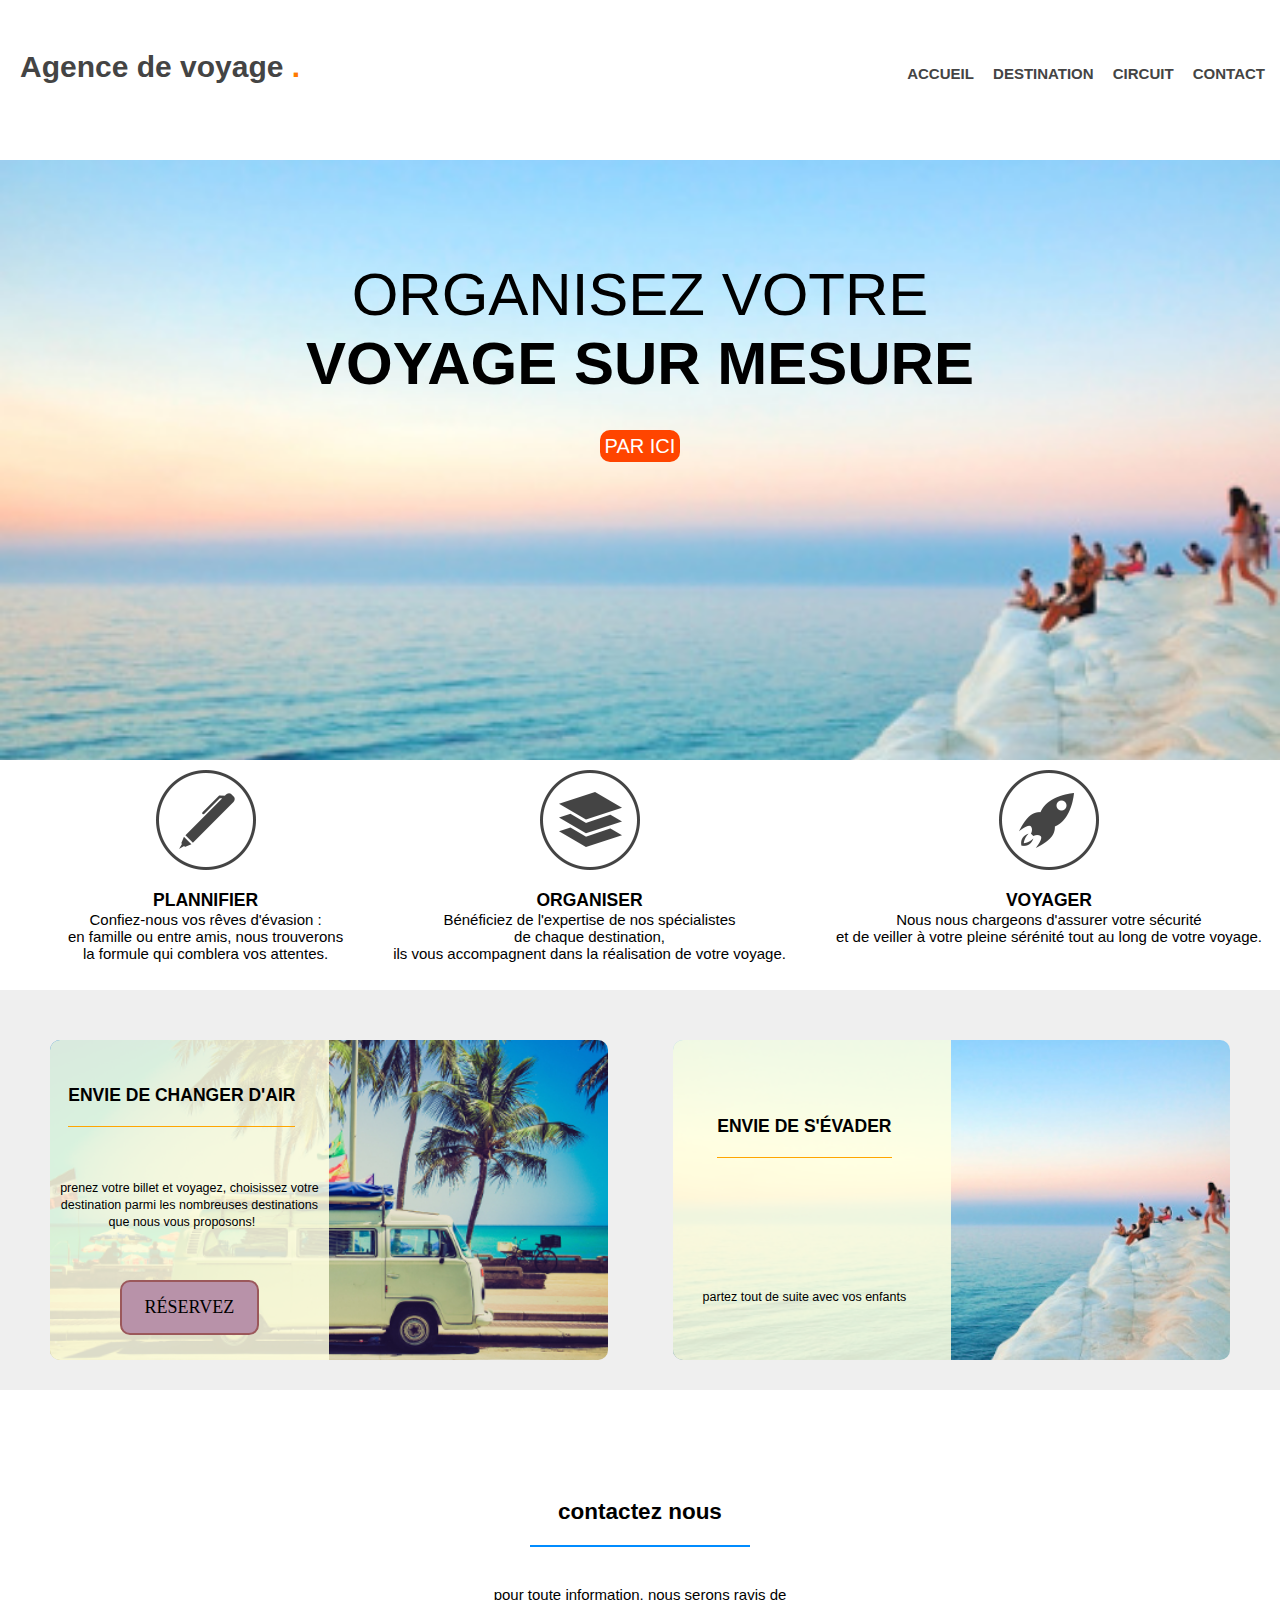
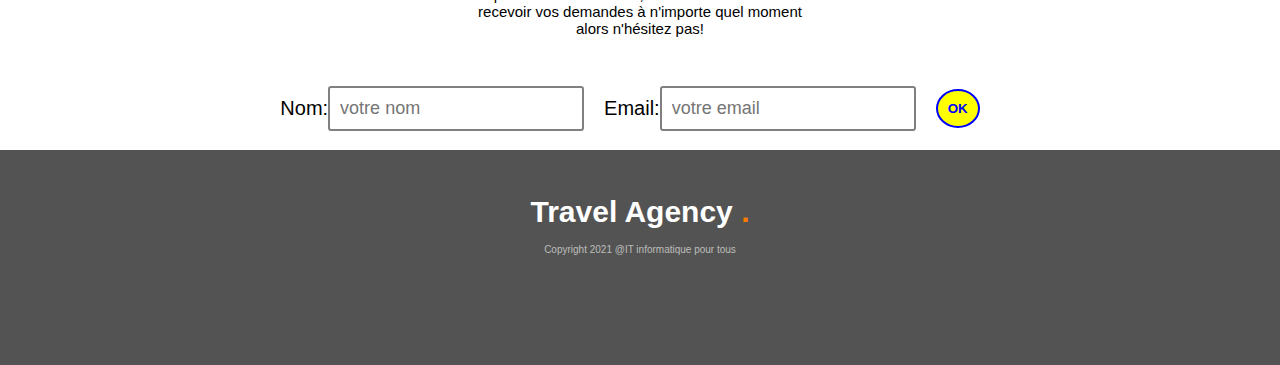
<file: index.html>
<!DOCTYPE html>
<html>
    <head>
        <link href="style.css" rel="stylesheet">
        <title >developers the Company</title> 
        <link  rel="icon" type="image/png" sizes="20*20" href="logo-V.png" >
        <meta name="viewport" content="width=device-width,initial-scale=1.0">
        
    </head>
    <body>
        <header>
            
                    <h1>Agence de voyage <span class="orange">.</span></h1>
                   
                    <ul>
                        <li><a href="#image_princ">accueil</a></li>
                        <li><a href="#steps">destination</a></li>
                        <li><a href="# possibility">circuit</a></li>
                        <li><a href="#contact">contact</a></li>
                        
                     </ul>
                
        </header>
        <section  id="image_princ">
            
              <h2>Organisez votre<br><strong>Voyage sur mesure</strong><br>
                <span class="bouton">par ici</span></h2>  
            
        </section>
        <section id="steps">
            <div class="conteneur">
                
               <ul>
                   <li id="step1"><h3>plannifier</h3>
                    <p>Confiez-nous vos rêves d'évasion :<br> en famille ou entre amis, nous trouverons <br>la formule qui comblera vos attentes.
                    </p>
                     </li>
                     <li id="step2"><h3>organiser</h3>
                     <p>Bénéficiez de l'expertise de nos spécialistes<br> de chaque destination,<br> ils vous accompagnent dans la réalisation de votre voyage.
                    </p>
                    </li>
                    <li id="step3"><h3>voyager</h3>
                    <p>Nous nous chargeons d'assurer votre sécurité <br>et de veiller à votre pleine sérénité tout au long de votre voyage. </p>
                     </li>
               </ul> 
            </div>
        </section>
        <section id="possibility">
            
            <div class="wrappeur">
                <article style="background-image: url(imag/article-image-1.jpg);background-repeat: no-repeat;background-size: cover; ">
                
                      <div class="overlay">
                          <h3> envie de changer d'air</h3>
                          
                          
                                 <p><small>prenez votre billet et voyagez, choisissez votre destination parmi les nombreuses destinations
                                     que nous vous proposons!
                                 <br> </small>
                                </p>
                          <button id="bouton2" > Réservez</button>
                            
                        </div>
                      
                </article>
                <article style="background: url(imag/article-image-2.jpg);background-repeat: no-repeat;background-size: cover;">
                    <div class="overlay">
                        <h3>envie de s'évader </h3>
                        <p><small>
                            <br> partez tout de suite avec vos enfants </small></p>
                    </div>
                    
              </article>
            </div>   
            
           
        </section>
        <section id="contact">
            <div class="conteneur1">
                <h2>contactez nous</h2>
                <p>pour toute information, nous serons ravis de <br>recevoir vos demandes à n'importe quel moment<br>
                alors n'hésitez pas!</p>

                <form id=formul>
                    <label id="nom"> nom: </label> <input id='usernom' type="text" name="nom" placeholder="votre nom" oninput='check()'> 
                    <label>  email: </label> <input type="email" name="email" placeholder="votre email">
                    <input type="submit" value="OK" class="bouton3"></input>
                </form>
                
            </div>
        </section>

        <footer>
            <div id="foot">
                <h1>Travel Agency <span class="orange">.</span></h1>
                <p>Copyright 2021 @IT informatique pour tous</p>
            </div>

        </footer>
</file>
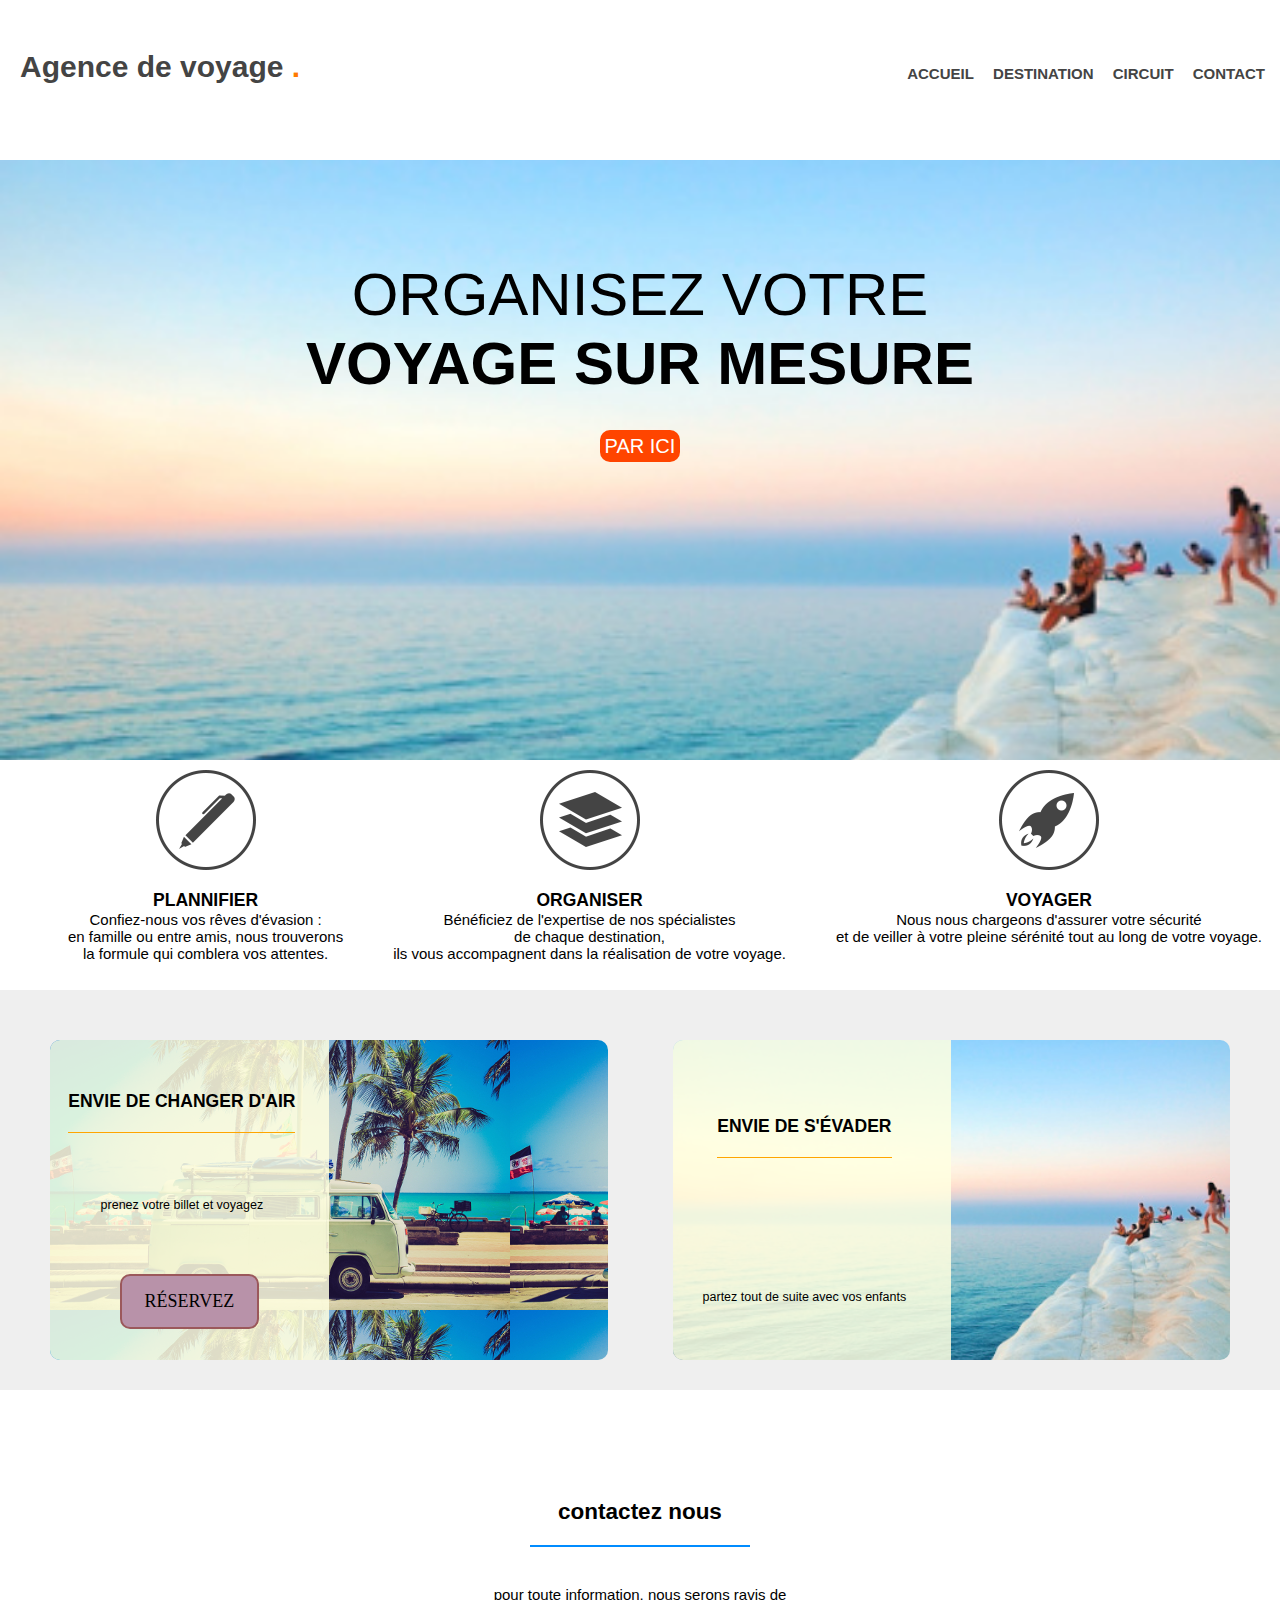
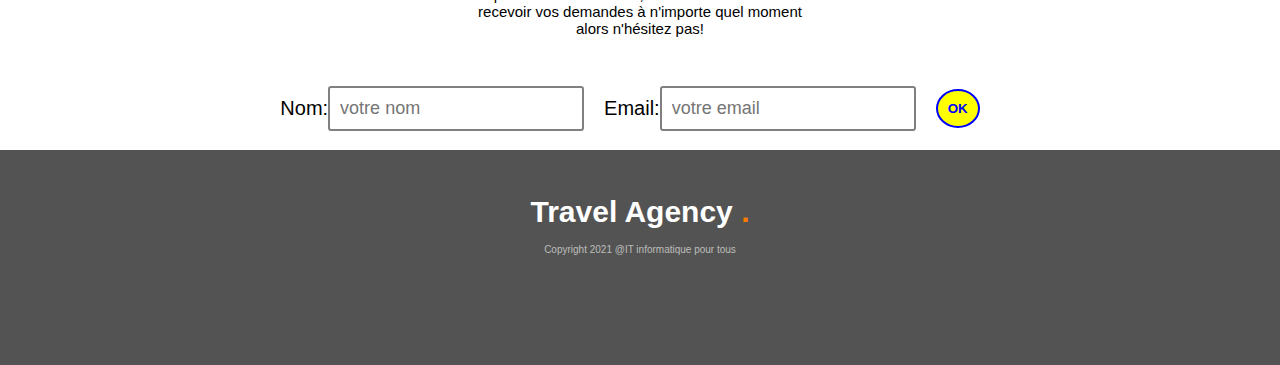
<file: index.html.html>
<!DOCTYPE html>
<html>
    <head>
        <link href="style.css" rel="stylesheet">
        <title >developers Company</title> 
        <link  rel="icon" type="image/png" sizes="20*20" href="logo-V.png" >
        <meta name="viewport" content="width=device-width,initial-scale=1.0">
        
    </head>
    <body>
        <header>
            
                    <h1>Agence de voyage <span class="orange">.</span></h1>
                   
                    <ul>
                        <li><a href="#image_princ">accueil</a></li>
                        <li><a href="#steps">destination</a></li>
                        <li><a href="# possibility">circuit</a></li>
                        <li><a href="#contact">contact</a></li>
                        
                     </ul>
                
        </header>
        <section  id="image_princ">
            
              <h2>Organisez votre<br><strong>Voyage sur mesure</strong><br>
                <span class="bouton">par ici</span></h2>  
            
        </section>
        <section id="steps">
            <div class="conteneur">
                
               <ul>
                   <li id="step1"><h3>plannifier</h3>
                    <p>Confiez-nous vos rêves d'évasion :<br> en famille ou entre amis, nous trouverons <br>la formule qui comblera vos attentes.
                    </p>
                     </li>
                     <li id="step2"><h3>organiser</h3>
                     <p>Bénéficiez de l'expertise de nos spécialistes<br> de chaque destination,<br> ils vous accompagnent dans la réalisation de votre voyage.
                    </p>
                    </li>
                    <li id="step3"><h3>voyager</h3>
                    <p>Nous nous chargeons d'assurer votre sécurité <br>et de veiller à votre pleine sérénité tout au long de votre voyage. </p>
                     </li>
               </ul> 
            </div>
        </section>
        <section id="possibility">
            
            <div class="wrappeur">
                <article style="background-image: url(imag/article-image-1.jpg) ">
                
                      <div class="overlay">
                          <h3> envie de changer d'air</h3>
                          
                          
                                 <p><small>prenez votre billet et voyagez
                                 <br> </small>
                                </p>
                          <button id="bouton2" > Réservez</button>
                            
                        </div>
                      
                </article>
                <article style="background: url(imag/article-image-2.jpg);background-repeat: no-repeat;background-size: cover;">
                    <div class="overlay">
                        <h3>envie de s'évader </h3>
                        <p><small>
                            <br> partez tout de suite avec vos enfants </small></p>
                    </div>
                    
              </article>
            </div>   
            
           
        </section>
        <section id="contact">
            <div class="conteneur1">
                <h2>contactez nous</h2>
                <p>pour toute information, nous serons ravis de <br>recevoir vos demandes à n'importe quel moment<br>
                alors n'hésitez pas!</p>

                <form id=formul>
                    <label id="nom"> nom: </label> <input id='usernom' type="text" name="nom" placeholder="votre nom" oninput='check()'> 
                    <label>  email: </label> <input type="email" name="email" placeholder="votre email">
                    <input type="submit" value="OK" class="bouton3"></input>
                </form>
                
            </div>
        </section>

        <footer>
            <div id="foot">
                <h1>Travel Agency <span class="orange">.</span></h1>
                <p>Copyright 2021 @IT informatique pour tous</p>
            </div>

        </footer>
</file>
<file: style.css>
/* général*/
*
{margin:0px;
padding:0px;
}
ul{list-style: none;}
a{text-decoration: none; color:#444;}
a:hover {background-color: rgb(39, 39, 155); color:cornsilk}

.wrappeur
{margin:0;}
body
{font-family: Arial, sans-serif;
font-size: 15px;}
h1{font-size: 2 em;
color:#444;}
.orange
{color: #ff7a00;}
header
{height: 160px;font-weight:bold;width:cover;
  min-width: 712px;
/*display:inline-block;*/
}
header h1
{/*float:left;*/display:inline-block;
margin:50px 20px;min-width: 267px;
}
header ul
{float:right; margin-top: 65px;}
header  ul li{display:inline; margin-right: 15px;}


header  ul li a{text-transform: uppercase;}
#image_princ h2
{font-size: 60px;
text-transform: uppercase ;
font-weight: normal;
text-align: center;
/*margin-bottom: 180px;*/
}
#image_princ 
{padding-top: 100px;height: 500px;width: cover;
  background: url('imag/article-image-2.jpg')  ; background-size: cover;;
}
.bouton
{font-size:20px ; color:white;border-radius: 10px;
  display:block center  ;
width:80px; height:30px; background:orangered; padding: 5px 5px;margin-top: 100px;}
.bouton:hover {background-color: blue;}
#steps
{height:200px;margin-top:10px;text-align: center;
  }
  .conteneur>ul{display:flex;flex-wrap: nowrap;justify-content:center;}
#steps h3 {text-transform:uppercase; }

#steps ul li{display:flex;text-align: center;
  flex-direction:column;flex-wrap:nowrap ;align-content:center;padding-top: 120px;margin-left: 50px;}

#step1 {background:url('imag/steps-icon-1.png') no-repeat center top; }
#step2 {background:url('imag/steps-icon-2.png') no-repeat center top; }
#step3 {background:url('imag/steps-icon-3.png') no-repeat center top ; }

#possibility
{height:70%;clear: both;display:flex;flex-wrap: wrap;}
.wrappeur{width:100%;height:400px; 
  display:flex;flex-direction: row;flex-wrap: nowrap;justify-content: center;
  background-color: #efefef;margin:20px 0px}
 article
/* {width:590px;float:left; height:300px; background-size:590px 300px; */
/*  */
{width: 45%;height:80%;
  
   border-radius: 10px 10px 10px 10px;margin: 50px;padding:0px}
.wrappeur :first-child {margin-right: 15px;}

article h3{/*dispaly:inline-block ;margin-left: 60px;margin-right: 60px; width:180px;align-items: center;  */
  padding:20px 0px;text-transform: uppercase;border-bottom: 1px solid orange;
;}
/*hr {margin:0% 20%; height: 1px;background-color: orangered;}*/

.overlay  {display:flex;flex-direction: column;flex-wrap: nowrap;justify-content: space-around;
  align-items: center;width:50%;height:100%;background-color: rgb(255,255,225,0.85);
  border-radius: 10px 0px 0px 10px;text-align: center;padding:auto 10px;
}
 #bouton2{ border: 2px solid rgb(155, 88, 91); padding:15px 20px;border-radius:10px;background-color: rgb(184, 146, 169);

text-transform: uppercase; font-family: fantasy; font-size: 18px;width: 50%;}

 .conteneur1 {padding-top: 80px;
 width: cover;height: 250px; text-align: center;
}
.conteneur1 h2{display:inline-block;width:220px; padding-bottom: 20px; border-bottom: 2px solid rgb(0, 140, 255);}
.conteneur1 p{padding-top: 20px;padding-bottom: 30px;}
.conteneur1 form:first-child{ margin-right: 25px;} 
.conteneur1{display:flex;flex-direction: column;align-items: center;
  justify-content: space-around;}
.bouton3{/*background-color: blue*/color:blue;padding:10px 10px;font-weight: bold;border:2px solid blue;
  background-color:yellow; border-radius: 50%;}
label {font-size:20px;text-transform: capitalize;back}
input {padding:10px; margin-right: 20px;border-radius: 3px;border:2px solid gray;}
input[placeholder]{font-size: 18px;}
#formul{display: flex;flex-wrap: nowrap;align-items: center;}

#foot
{width:cover; height:200px;background-color: rgb(83, 83, 83);text-align: center;padding-top:15px;margin-top:10px}
#foot h1{color:white;margin-bottom: 15px;margin-top:10px;/*background-color: greenyellow*/;padding-top: 20px;}
#foot p{font-size: 10px;color:rgb(189, 190, 186);}


@media only screen and (max-width:768px)
{}
</file>
